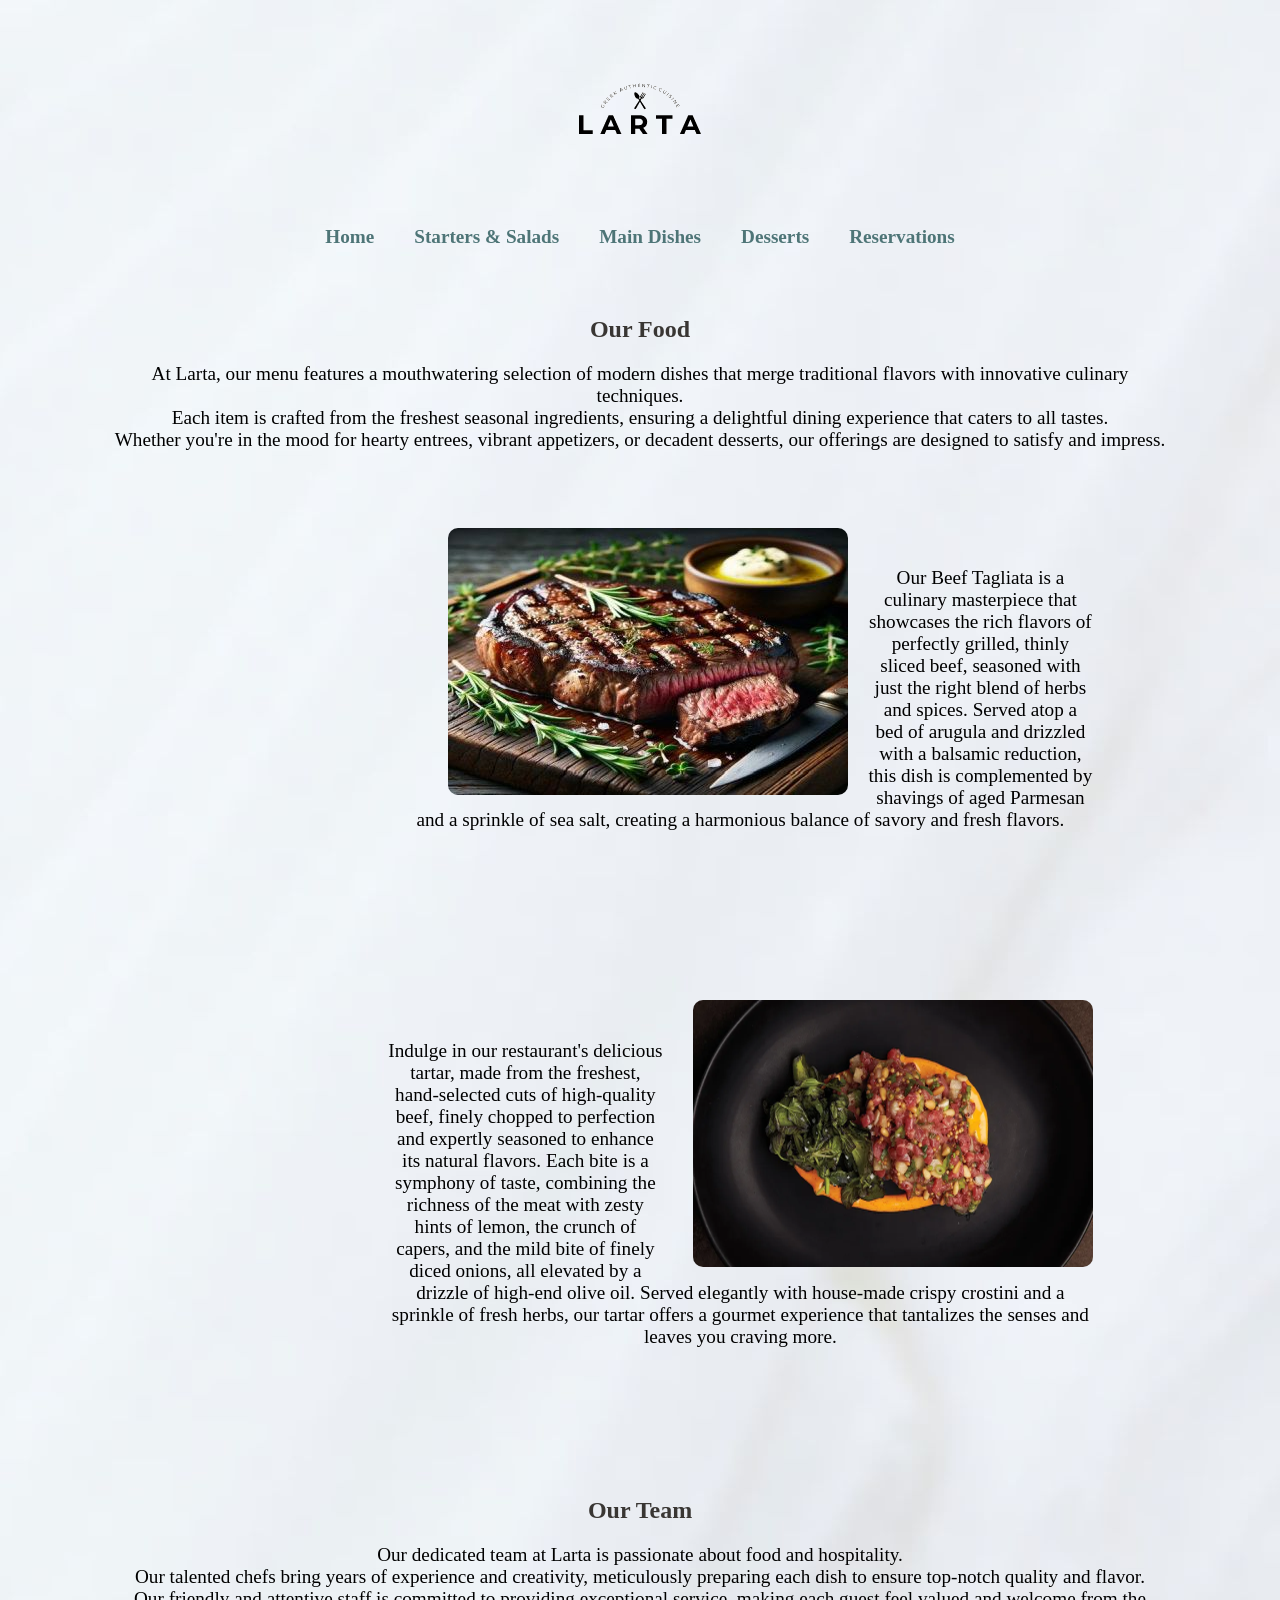
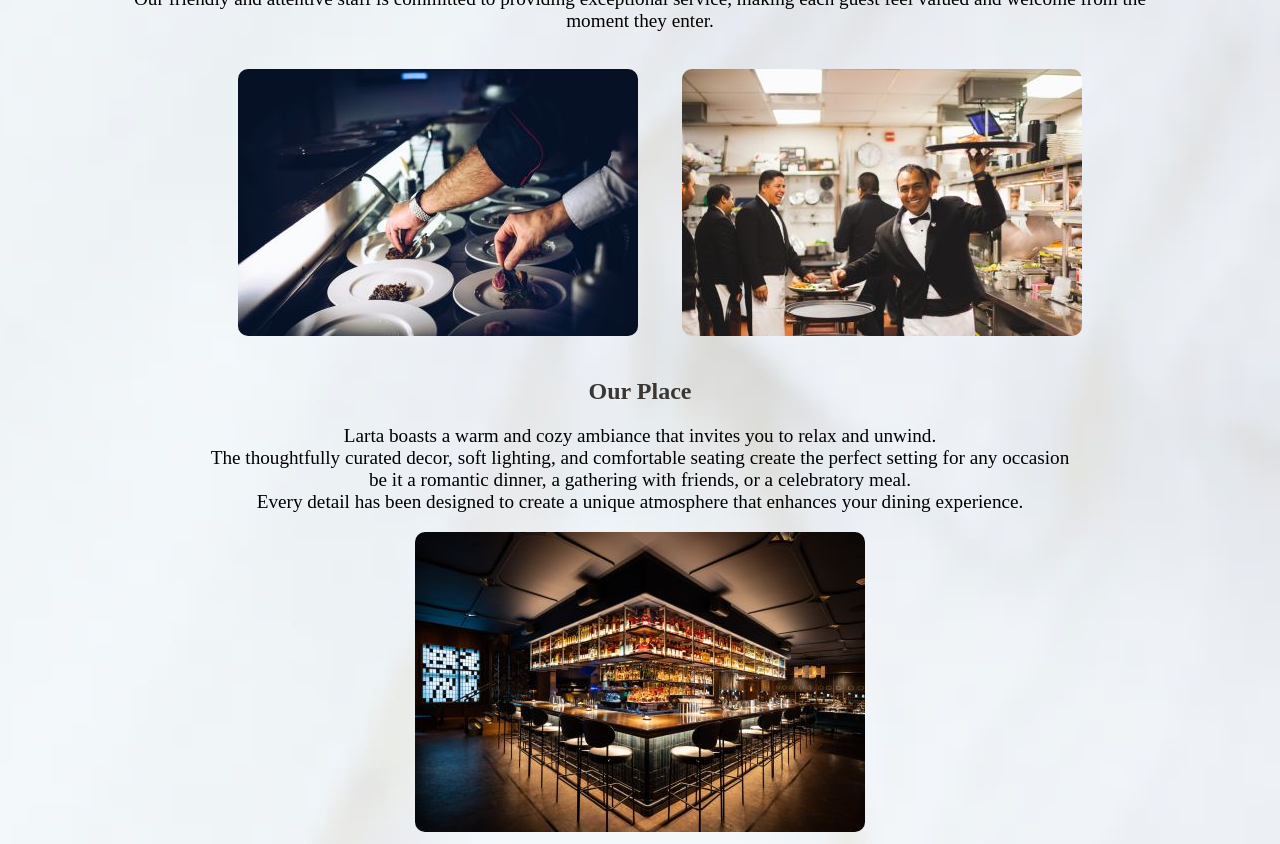
<file: index.html>
<!DOCTYPE html>
<html lang="en">

<head>
<meta charset="UTF-8">
<meta name="viewport" content="width=device-width,initial=1.0">
<title>Menu</title>
<link rel="stylesheet" href="styles.css">
</head>

<body>
    <div>
    <img src="images/larta2.png" alt="Larta Logo">
    
    </div>

<nav>

        <a href="index.html">Home</a>
    
        <a href="Starters&Salads.html">Starters & Salads</a>
    
        <a href="Maindishes.html">Main Dishes</a>
    
        <a href="Desserts.html">Desserts</a>

        <a href="Reservation.html">Reservations</a>
        
 </nav>

 
   <h2>Our Food</h2>
   <p class="ourfood">
At Larta, our menu features a mouthwatering selection of modern dishes that merge traditional flavors with innovative culinary techniques. <br>
Each item is crafted from the freshest seasonal ingredients, ensuring a delightful dining experience that caters to all tastes. <br>
Whether you're in the mood for hearty entrees, vibrant appetizers, or decadent desserts, our offerings are designed to satisfy and impress.<br>
</p>
<br>


<div class="food">
<img class="beef" src="images/beef.jpg">
<p class="Bp">Our Beef Tagliata is a culinary masterpiece that showcases the rich flavors of perfectly grilled, thinly sliced beef, seasoned with just the right blend of herbs and spices. 
    Served atop a bed of arugula and drizzled with a balsamic reduction, this dish is complemented by shavings of aged Parmesan and a sprinkle of sea salt, creating a harmonious balance of savory and fresh flavors.</p>
</div>
    
<div class="cont">
<img class="tartar" src="images/tartar3.png">
<p class="Par"> Indulge in our restaurant's delicious tartar, made from the freshest, hand-selected cuts of high-quality beef, finely chopped to perfection and expertly seasoned to enhance its natural flavors. 
    Each bite is a symphony of taste, combining the richness of the meat with zesty hints of lemon, the crunch of capers, and the mild bite of finely diced onions, all elevated by a drizzle of high-end olive oil. 
    Served elegantly with house-made crispy crostini and a sprinkle of fresh herbs, our tartar offers a gourmet experience that tantalizes the senses and leaves you craving more.</p>
    </div>
 

<div class="team">
<h2>Our Team</h2>
<p class="ourteam">Our dedicated team at Larta is passionate about food and hospitality.<br> 
Our talented chefs bring years of experience and creativity, meticulously preparing each dish to ensure top-notch quality and flavor.<br>
Our friendly and attentive staff is committed to providing exceptional service, making each guest feel valued and welcome from the moment they enter.<br>
</p>
<br>

<img class="chef" src="images/chef.jpg">
<img class="staff" src="images/staff.jpg">
</div>
<br>

<div class="place">
<h2>Our Place</h2>
<p class="OP">Larta boasts a warm and cozy ambiance that invites you to relax and unwind.<br>
The thoughtfully curated decor, soft lighting, and comfortable seating create the perfect setting for any occasion <br>
be it a romantic dinner, a gathering with friends, or a celebratory meal.<br>
Every detail has been designed to create a unique atmosphere that enhances your dining experience.<br>
</p>
<img class="ourplace" src="images/ourplace.jpg">
</div>

</body>

</html>
</file>
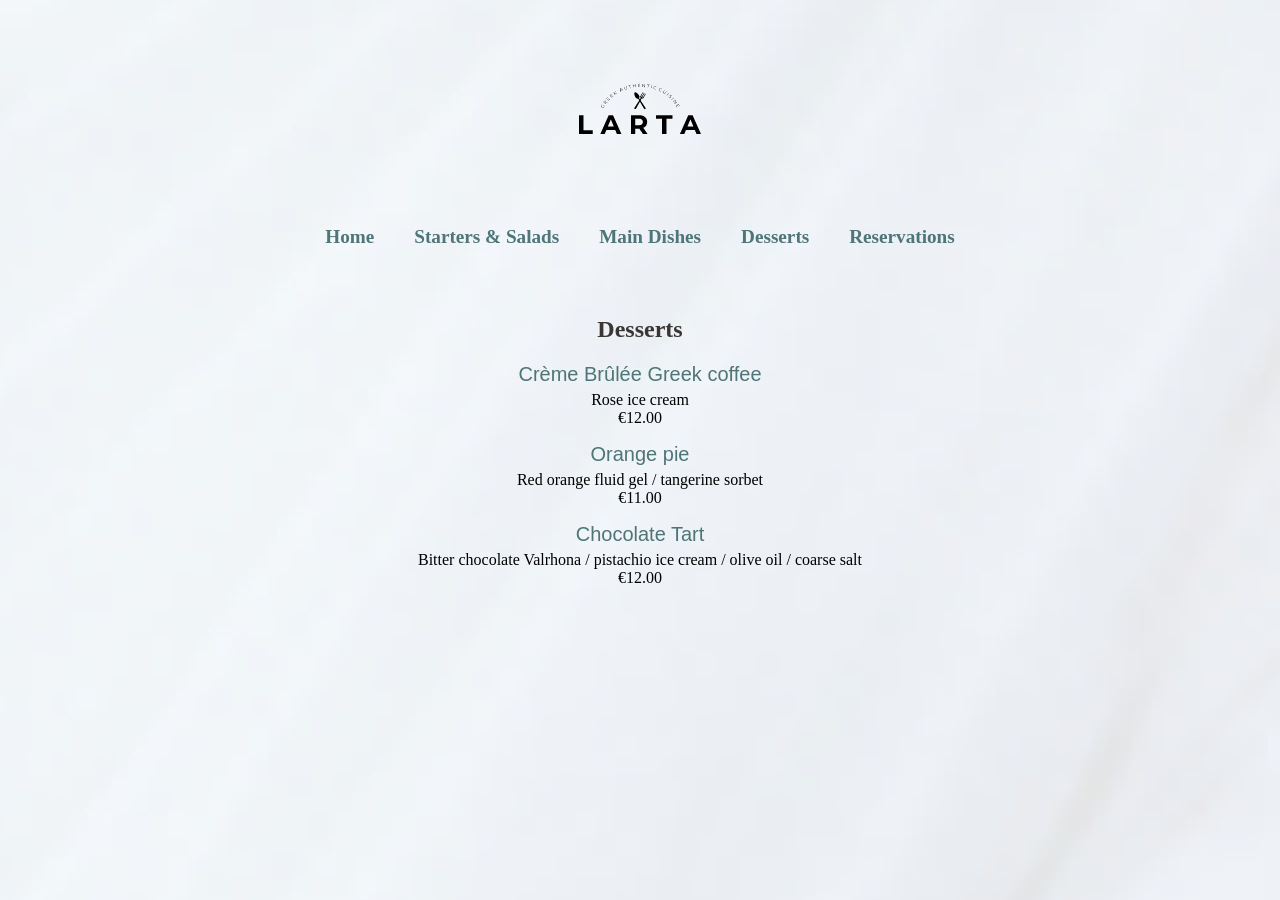
<file: Desserts.html>
<!DOCTYPE html>
<html lang="en">

<head>
<meta charset="UTF-8">
<meta name="viewport" content="width=device-width,initial=1.0">
<title>Menu</title>
<link rel="stylesheet" href="styles.css">
</head>

<body>
    <div>
    <img src="images/larta2.png" alt="Larta Logo">
</div>


<nav>

        <a href="index.html">Home</a>
  
        <a href="Starters&Salads.html">Starters & Salads</a>
 
        <a href="Maindishes.html">Main Dishes</a>
  
        <a href="Desserts.html">Desserts</a>

        <a href="Reservation.html">Reservations</a>


</nav>


<h2>Desserts</h2>
<p>
    <section class="startersp">
    Crème Brûlée Greek coffee<br>
</section>
    Rose ice cream<br>
    €12.00
</p>
<p>
    <section class="startersp">
    Orange pie<br>
</section>
    Red orange fluid gel / tangerine sorbet<br>
    €11.00
</p>
<p>
    <section class="startersp">
    Chocolate Tart<br>
</section>
    Bitter chocolate Valrhona / pistachio ice cream / olive oil / coarse salt<br>
    €12.00
</p>


</body>

</html>
</file>
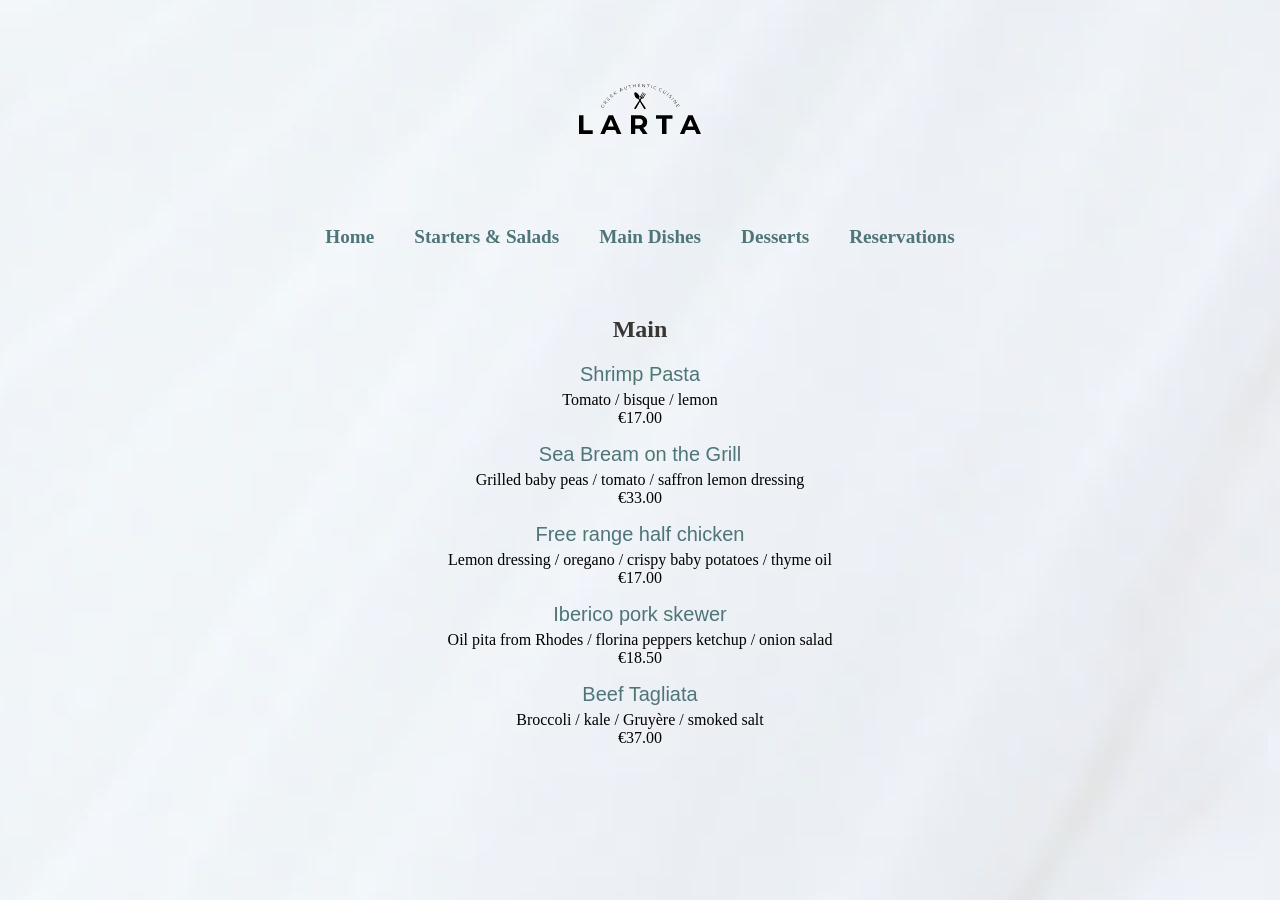
<file: Maindishes.html>
<!DOCTYPE html>
<html lang="en">

<head>
<meta charset="UTF-8">
<meta name="viewport" content="width=device-width,initial=1.0">
<title>Menu</title>
<link rel="stylesheet" href="styles.css">
</head>

<body>
    <div>
    <img src="images/larta2.png" alt="Larta Logo">
</div>

<nav>

        <a href="index.html">Home</a>
  
        <a href="Starters&Salads.html">Starters & Salads</a>
 
        <a href="Maindishes.html">Main Dishes</a>
 
        <a href="Desserts.html">Desserts</a>

        <a href="Reservation.html">Reservations</a>


</nav>


<h2>Main</h2>
<p>
    <section class="startersp">
    Shrimp Pasta<br>
</section>
    Tomato / bisque / lemon<br>
    €17.00 
</p>
<p>
    <section class="startersp">
    Sea Bream on the Grill<br>
</section>
    Grilled baby peas / tomato / saffron lemon dressing<br>
    €33.00 
</p>
<p>
    <section class="startersp">
    Free range half chicken<br>
</section>
    Lemon dressing / oregano / crispy baby potatoes / thyme oil<br>
    €17.00
</p>
<p>
    <section class="startersp">
    Iberico pork skewer<br>
</section>
    Oil pita from Rhodes / florina peppers ketchup / onion salad<br>
    €18.50
</p>
<p>
    <section class="startersp">
    Beef Tagliata<br>
</section>
    Broccoli / kale / Gruyère / smoked salt<br>
    €37.00
</p>

</body>

</html>
</file>
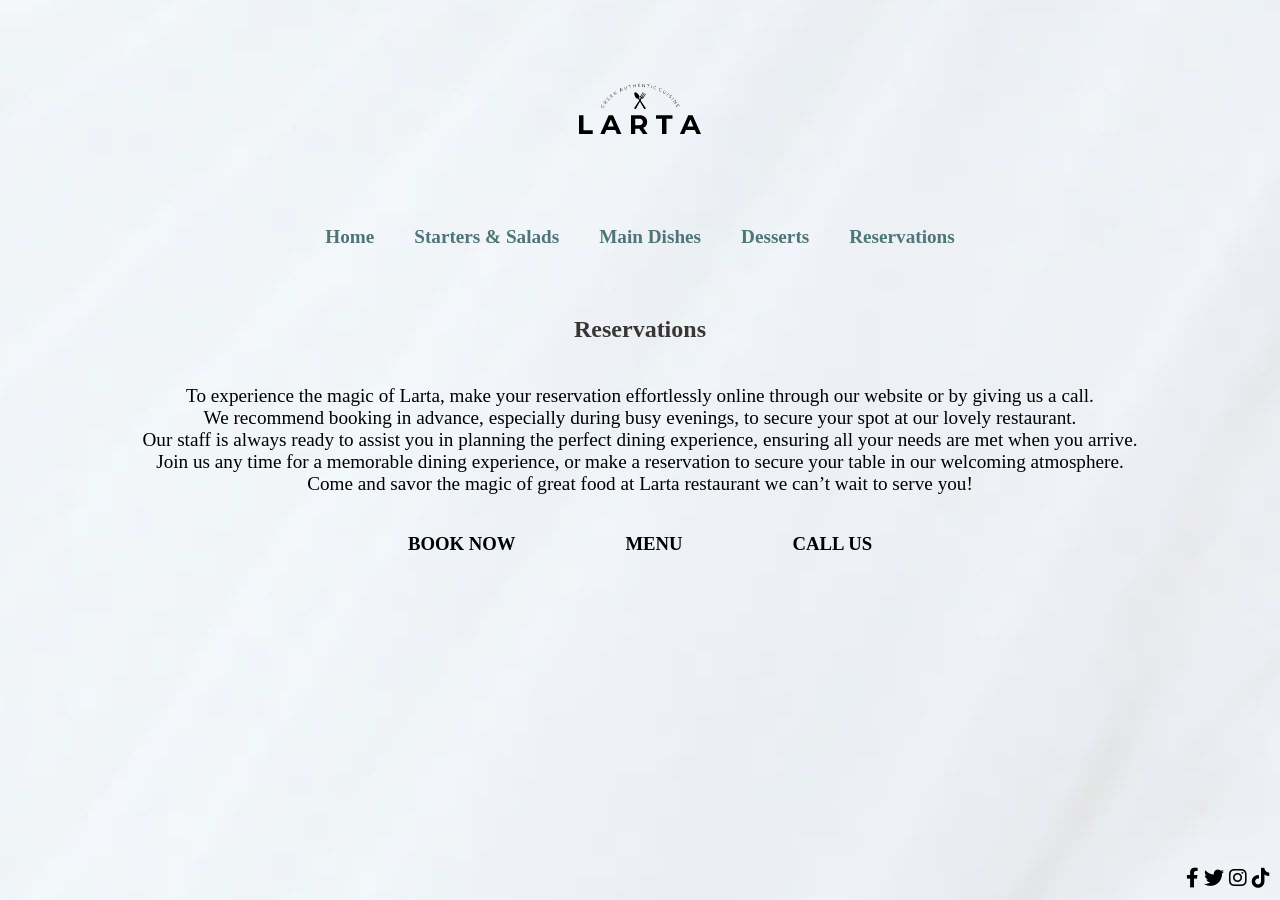
<file: Reservation.html>
<!DOCTYPE html>
<html lang="en">

<head>
<meta charset="UTF-8">
<meta name="viewport" content="width=device-width,initial=1.0">
<title>Menu</title>
<link rel="stylesheet" href="styles.css">
</head>

<body>
    <div>
    <img src="images/larta2.png" alt="Larta Logo">
    
    </div>

<nav>

        <a href="index.html">Home</a>
    
        <a href="Starters&Salads.html">Starters & Salads</a>
    
        <a href="Maindishes.html">Main Dishes</a>
    
        <a href="Desserts.html">Desserts</a>

        <a href="Reservation.html">Reservations</a>
 </nav>


 <h2>Reservations</h2>
    <p class="reserve">
   <br>
To experience the magic of Larta, make your reservation effortlessly online through our website or by giving us a call.<br>
We recommend booking in advance, especially during busy evenings, to secure your spot at our lovely restaurant. <br>
Our staff is always ready to assist you in planning the perfect dining experience, ensuring all your needs are met when you arrive. <br>
Join us any time for a memorable dining experience, or make a reservation to secure your table in our welcoming atmosphere. <br>
Come and savor the magic of great food at Larta restaurant we can’t wait to serve you!
</p>

<div class="res">
<section class="book">
<h3><a href="BookNow" style="text-decoration:none; color:black">BOOK NOW</a></h3>
</section>

<section class="menu">
    <h3><a href="Maindishes.html" style="text-decoration:none; color:black">MENU</a></h3>
</section>

<section class="call">
<h3><a href="tel" style="text-decoration:none; color:black">CALL US</a></h3>
</section>
</div> 
<link href="https://cdnjs.cloudflare.com/ajax/libs/font-awesome/6.0.0-beta3/css/all.min.css" rel="stylesheet">
<div class="icons">

        <a href="https://www.facebook.com" style="text-decoration:none; color:black" class="facebook" target="_blank"><i class="fab fa-facebook-f"></i></a>
        <a href="https://www.twitter.com" style="text-decoration:none; color:black" class="twitter" target="_blank"><i class="fab fa-twitter"></i></a>
        <a href="https://www.instagram.com" style="text-decoration:none; color:black" class="instagram" target="_blank"><i class="fab fa-instagram"></i></a>
        <a href="https://www.tiktok.com" style="text-decoration:none; color:black" class="tiktok" target="_blank"><i class="fab fa-tiktok"></i></a>
       
    

</div>





</body>

</html>
</file>
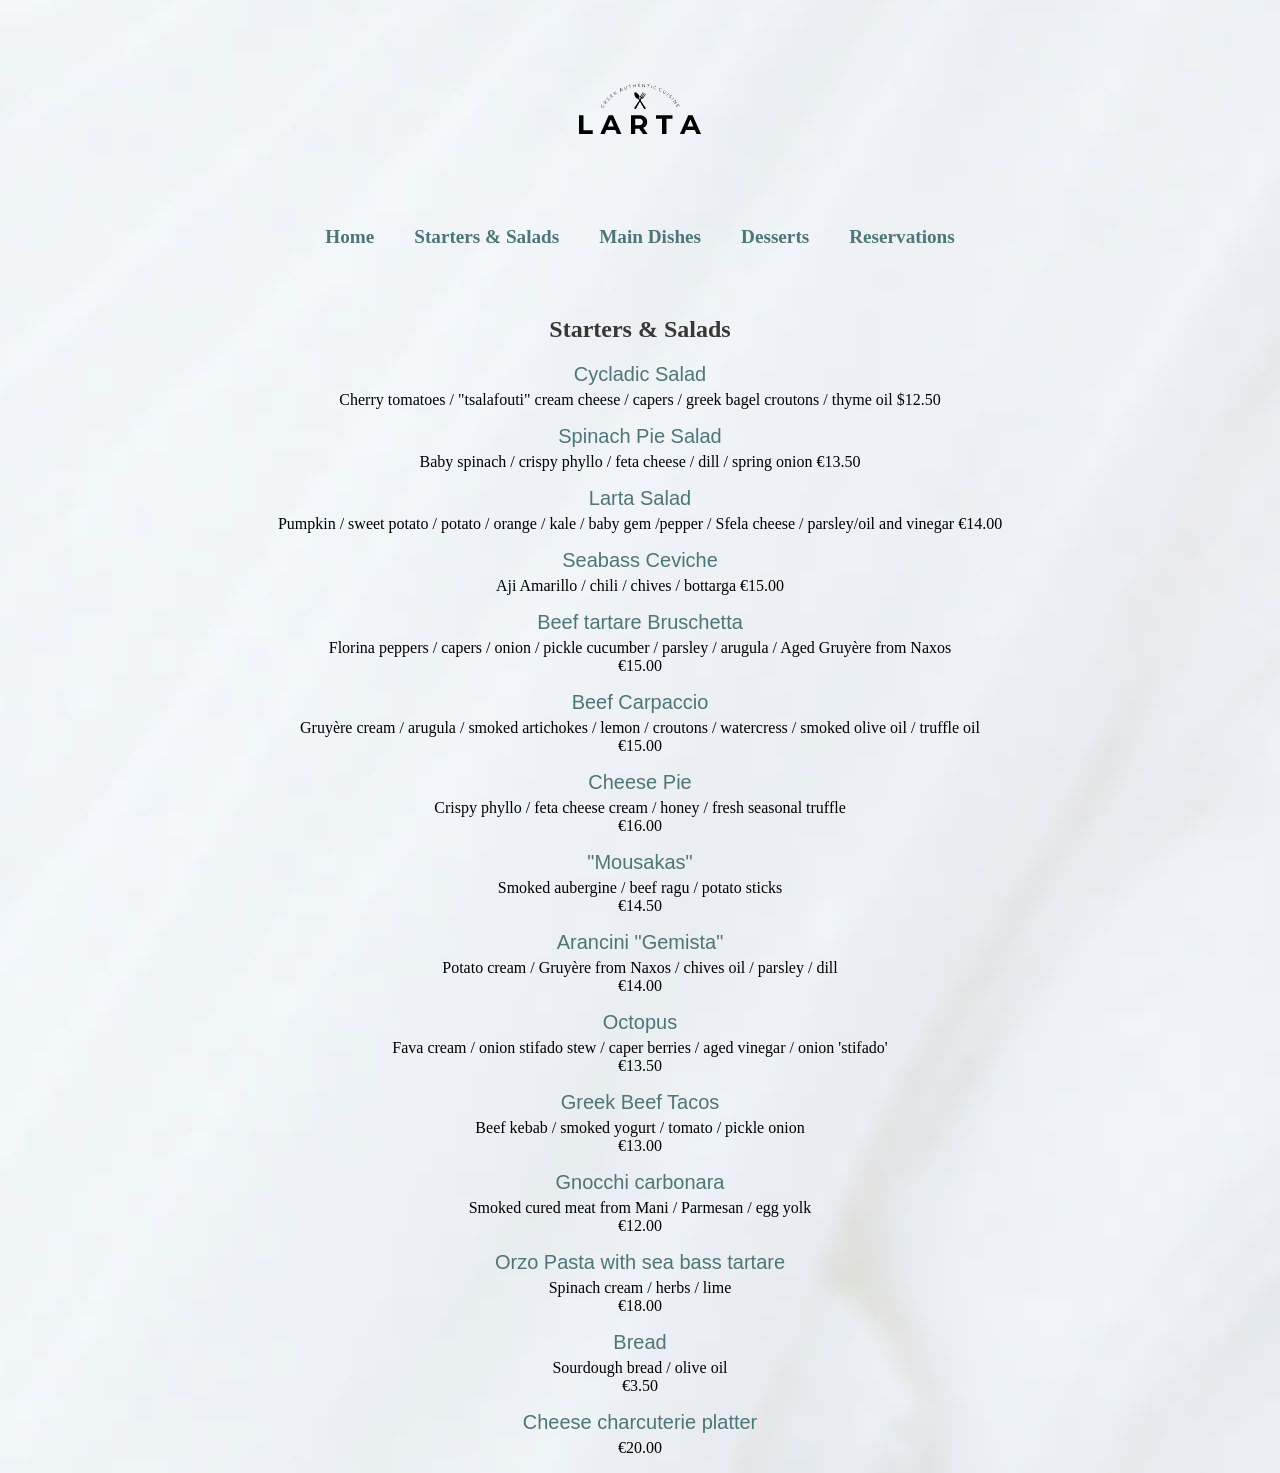
<file: Starters&Salads.html>
<!DOCTYPE html>
<html lang="en">

<head>
<meta charset="UTF-8">
<meta name="viewport" content="width=device-width,initial=1.0">
<title>Menu</title>
<link rel="stylesheet" href="styles.css">
</head>

<body>
    <div>
    <img src="images/larta2.png" alt="Larta Logo">
</div>


<nav>

        <a href="index.html">Home</a>
   
        <a href="Starters&Salads.html">Starters & Salads</a>
   
        <a href="Maindishes.html">Main Dishes</a>
   
        <a href="Desserts.html">Desserts</a>

        <a href="Reservation.html">Reservations</a>

</nav>



<h2>Starters & Salads</h2>
<p>
<section class="startersp">
Cycladic Salad
</section>
    Cherry tomatoes / "tsalafouti" cream cheese / capers / greek bagel croutons / thyme oil
    $12.50
    </p>
    <p>
     <section class="startersp">     
    Spinach Pie Salad<br>
    </section>
    Baby spinach / crispy phyllo / feta cheese / dill / spring onion
    €13.50
    </p>
    <p>
    <section class="startersp">
    Larta Salad<br>
    </section>
        Pumpkin / sweet potato / potato / orange / kale / baby gem   /pepper / Sfela cheese / parsley/oil and vinegar 
        €14.00
    </p>
    <p>
        <section class="startersp">
        Seabass Ceviche<br>
    </section>
        Aji Amarillo / chili / chives / bottarga
        €15.00
    </p>
    <p>
        <section class="startersp">
        Beef tartare Bruschetta<br>
    </section>
        Florina peppers / capers / onion / pickle cucumber / parsley / arugula / Aged Gruyère from Naxos<br>
        €15.00
    </p>
    <p>
        <section class="startersp">
        Beef Carpaccio<br>
    </section>
        Gruyère cream / arugula / smoked artichokes / lemon / croutons / watercress / smoked olive oil / truffle oil<br>
        €15.00
    </p>
    <p>
        <section class="startersp">
        Cheese Pie<br>
    </section>
        Crispy phyllo / feta cheese cream / honey / fresh seasonal truffle<br>
        €16.00
    </p>
    <p>
        <section class="startersp">
        "Mousakas"<br>
    </section>
        Smoked aubergine / beef ragu / potato sticks<br>
        €14.50 
    </p>
    <p>
        <section class="startersp">
        Arancini "Gemista"<br>
    </section>
        Potato cream / Gruyère from Naxos / chives oil / parsley / dill<br>
        €14.00 
    </p>
    <p>
        <section class="startersp">
        Octopus<br>
    </section>
        Fava cream / onion stifado stew / caper berries / aged vinegar / onion 'stifado'<br>
        €13.50 
    </p>
    <p>
        <section class="startersp">
        Greek Beef Tacos<br>
    </section>
        Beef kebab / smoked yogurt / tomato / pickle onion<br>
        €13.00 
    </p>
    <p>
        <section class="startersp">
        Gnocchi carbonara<br>
    </section>
        Smoked cured meat from Mani / Parmesan / egg yolk<br>
        €12.00 
    </p>
    <p>
        <section class="startersp">
        Orzo Pasta with sea bass tartare<br>
    </section>
        Spinach cream / herbs / lime<br>
        €18.00 
    </p>
    <p>
        <section class="startersp">
        Bread<br>
    </section>
        Sourdough bread / olive oil<br>
        €3.50 
    </p>
    <p>
        <section class="startersp">
        Cheese charcuterie platter<br>
    </section>
        €20.00 
    </p>
</body>

</html>
</file>
<file: styles.css>
html{
    font-family:Verdana;
    text-align: center;
   background-color:  #cccccc;
   padding-left: 100px;
   padding-right: 100px;
   background-image: url('photo1.jpg');   
}

h2{
    color:#393633;
   }

.startersp{
   color: #4e7577;
   font-family: Helvetica, sans-serif;
   font-size: 20px;
   margin-bottom: 5px;
}


nav{
    overflow: hidden;
    display: inline-block;
    margin-bottom: 30px;
    font-family: Georgia, serif;
    font-weight: 600;
    
     }

    nav a{
    float: left;
    display: block;
    color:  #4e7577;
    padding: 14px 20px;
    font-size: 1.2em;
    text-decoration: none;
    }

    nav a:hover{
    background-color: 
    #4e7577;
    color: black;
    border-radius: 15px;
    transition: 0.3s, color 0.3s;
    
    
    }

    nav::after{
    content: "";
    clear:both;
    display:table;
    }
   

  .book:hover{
    background-color:#4e7577;
    color: black;
    border-radius: 15px;
    padding-left: 10px;
    padding-right: 10px;
    }

  
  .call:hover{
    background-color:#4e7577;
    color: black;
    border-radius: 15px;
    padding-left: 10px;
    padding-right: 10px;
    
    
    }


.menu:hover{
  background-color:#4e7577;
    color: black;
    border-radius: 15px;
    padding-left: 10px;
    padding-right: 10px;
 
  }

.book, .menu, .call {
    display: inline-block;
    padding-left: 10px;
    padding-right: 10px;
    transition: 0.3s, color 0.3s;
    box-sizing: border-box; 
    
    
    
}
.res {
    display: flex;
    justify-content: space-evenly;
    text-align: center;
    margin-left: 200px;
    margin-right: 200px;
}
.icons{
  position: fixed;
  justify-content: space-evenly;
  bottom: 10px;
  right: 10px;
  font-size: 20px;
}

.food{
 margin-left: 100px;
 width: 70%;
 margin-right: 80px;
 padding: 40px 30px 90px 160px;
}

.beef{
  display: flex;
  border-radius: 10px;
  float:left;
  margin-right: 20px;
 margin-left: 80px; 
}
.Bp{
padding: 20px;
}



.cont{
  margin-left: 100px;
 width: 70%;
 margin-right: 80px;
 padding: 40px 30px 90px 160px;

}

.tartar{
  display: flex;
  border-radius: 10px;
  float:right;
  margin-right: 20px;
 margin-left: 30px; 
}

.Par{
  padding: 20px;
}


.chef, .staff{
  border-radius: 10px;
  margin-left: 40px;
}

.ourplace{
  border-radius: 10px;

}

.ourfood, .Bp, .Par, .ourteam, .OP, .reserve{
  font-family: Times, serif;
  font-size: 1.2em;
}
</file>
